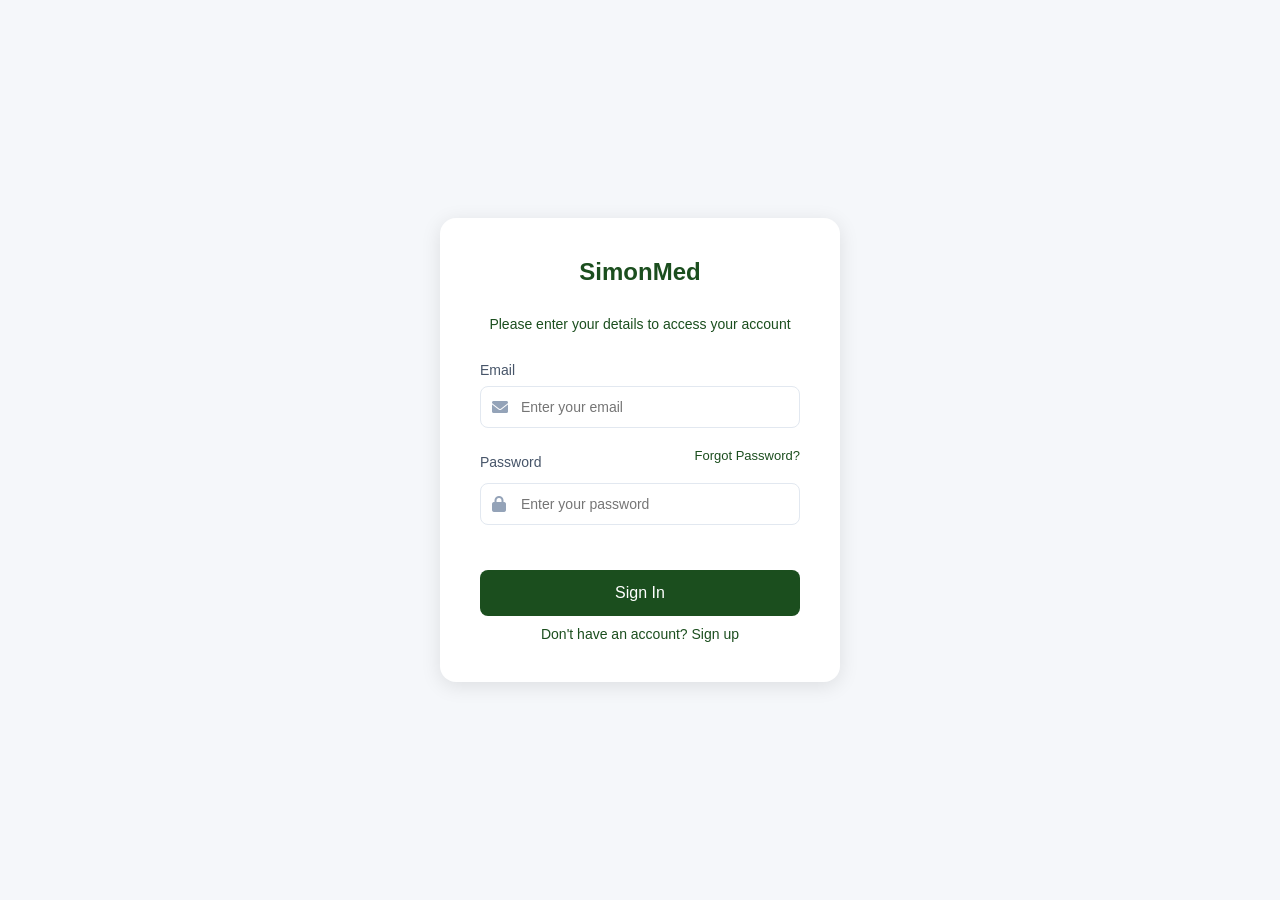
<file: index.html>
<!DOCTYPE html>
<html lang="en">
<head>
    <meta charset="UTF-8">
    <meta name="viewport" content="width=device-width, initial-scale=1.0">
    <title>SimonMed - Login</title>
    <link rel="stylesheet" href="https://cdnjs.cloudflare.com/ajax/libs/font-awesome/6.0.0-beta3/css/all.min.css">
    <style>
        * {
            margin: 0;
            padding: 0;
            box-sizing: border-box;
            font-family: -apple-system, BlinkMacSystemFont, 'Segoe UI', Roboto, Oxygen, Ubuntu, Cantarell, sans-serif;
        }

        body {
            background-color: #f5f7fa;
            display: flex;
            justify-content: center;
            align-items: center;
            min-height: 100vh;
            padding: 20px;
        }

        .login-container {
            background-color: white;
            border-radius: 16px;
            box-shadow: 0 4px 20px rgba(0, 0, 0, 0.1);
            width: 100%;
            max-width: 400px;
            padding: 40px;
            text-align: center;
        }

        .logo {
            margin-bottom: 30px;
        }

        .logo i {
            font-size: 40px;
            color: #2563eb;
            margin-bottom: 15px;
        }

        h1 {
            color: #1e293b;
            font-size: 24px;
            margin-bottom: 30px;
            font-weight: 600;
        }

        .input-group {
            margin-bottom: 20px;
            text-align: left;
        }

        .input-group label {
            display: block;
            margin-bottom: 8px;
            color: #475569;
            font-size: 14px;
            font-weight: 500;
        }

        .input-field {
            position: relative;
            margin-bottom: 5px;
        }

        .input-field input {
            width: 100%;
            padding: 12px 16px 12px 40px;
            border: 1px solid #e2e8f0;
            border-radius: 8px;
            font-size: 14px;
            transition: border-color 0.2s;
        }

        .input-field input:focus {
            outline: none;
            border-color: #1b4e1e;
            box-shadow: 0 0 0 2px rgba(27, 78, 30, 0.1);
        }

        .input-field i {
            position: absolute;
            left: 12px;
            top: 50%;
            transform: translateY(-50%);
            color: #94a3b8;
        }

        .forgot-password {
            display: block;
            text-align: right;
            margin-bottom: 20px;
            font-size: 13px;
            color: #1b4e1e;
            text-decoration: none;
        }

        .login-button {
            width: 100%;
            padding: 14px;
            background-color: #1b4e1e;
            color: white;
            border: none;
            border-radius: 8px;
            font-size: 16px;
            font-weight: 500;
            cursor: pointer;
            transition: background-color 0.2s;
            margin: 25px 0 10px 0;
        }

        .login-button:hover {
            background-color: #143d17; /* Darker shade for hover */
        }



        .signup-link {
            font-size: 14px;
            color: #1b4e1e;
        }

        .signup-link a {
            color: #2563eb;
            text-decoration: none;
            font-weight: 500;
        }

        .error-message {
            color: #dc2626;
            font-size: 13px;
            margin-top: 5px;
            display: none;
        }
    </style>
</head>
<body>
    <div class="login-container">
        <div class="logo">
            <h1 style="color: #1b4e1e">SimonMed</h1>
            <p style="color: #1b4e1e; margin-top: 10px; font-size: 14px;">Please enter your details to access your account</p>
        </div>
        
        <form id="loginForm">
            <div class="input-group">
                <label for="email">Email</label>
                <div class="input-field">
                    <i class="fas fa-envelope"></i>
                    <input type="email" id="email" placeholder="Enter your email" required>
                </div>
                <div class="error-message" id="emailError">Please enter a valid email address</div>
            </div>
            
            <div class="input-group">
                <div style="display: flex; justify-content: space-between; align-items: center;">
                    <label for="password">Password</label>
                    <a href="#" class="forgot-password">Forgot Password?</a>
                </div>
                <div class="input-field">
                    <i class="fas fa-lock"></i>
                    <input type="password" id="password" placeholder="Enter your password" required>
                </div>
                <div class="error-message" id="passwordError">Password must be at least 6 characters</div>
            </div>
            
            <button type="submit" class="login-button">Sign In</button>
            
            <p class="signup-link">Don't have an account? <a href="#" style="color: #1b4e1e;">Sign up</a></p>
        </form>
    </div>

    <script>
        document.getElementById('loginForm').addEventListener('submit', function(e) {
            e.preventDefault();
            
            const email = document.getElementById('email').value;
            const password = document.getElementById('password').value;
            let isValid = true;
            
            // Simple validation
            if (!email.includes('@') || !email.includes('.')) {
                document.getElementById('emailError').style.display = 'block';
                isValid = false;
            } else {
                document.getElementById('emailError').style.display = 'none';
            }
            
            if (password.length < 6) {
                document.getElementById('passwordError').style.display = 'block';
                isValid = false;
            } else {
                document.getElementById('passwordError').style.display = 'none';
            }
            
            if (isValid) {
                // Set authentication flag and redirect to dashboard
                sessionStorage.setItem('isAuthenticated', 'true');
                window.location.href = 'dashboard.html';
            }
        });
        

    </script>
</body>
</html>
</file>
<file: styles.css>
/* Reset and base styles */
* {
    margin: 0;
    padding: 0;
    box-sizing: border-box;
    font-family: -apple-system, BlinkMacSystemFont, 'Segoe UI', Roboto, Oxygen, Ubuntu, Cantarell, 'Open Sans', 'Helvetica Neue', sans-serif;
}

body {
    background-color: #F1F2F3;
    color: #333;
}

/* Dashboard Layout */
.dashboard {
    display: flex;
    min-height: 100vh;
}

/* Sidebar Styles */
.sidebar {
    width: 240px;
    height: 100vh;
    background: #fff;
    box-shadow: 2px 0 10px rgba(0, 0, 0, 0.1);
    transition: all 0.3s ease;
    position: relative;
    display: flex;
    flex-direction: column;
    overflow: visible; /* Ensure toggle is not cut off */
    justify-content: space-between;
}

.logo {
    display: flex;
    align-items: center;
    justify-content: space-between;
    padding: 20px 16px 16px 16px;
    border-bottom: 1px solid #f0f0f0;
    position: relative;
    min-height: 64px;
    box-sizing: border-box;
}

.logo-content {
    display: flex;
    align-items: center;
    gap: 12px;
    height: 100%;
}

.logo h1 {
    font-size: 18px;
    font-weight: 600;
    color: #333;
    margin: 0 0 0 12px;
    white-space: nowrap;
    transition: all 0.3s ease;
}

.logo-icon {
    color: #1b4e1e;
    font-size: 20px;
    min-width: 24px;
}

.toggle-sidebar {
    position: absolute;
    right: -12px;
    top: 50%;
    transform: translateY(-50%);
    background: white;
    border: 1px solid #e0e0e0;
    border-radius: 50%;
    width: 24px;
    height: 24px;
    display: flex;
    align-items: center;
    justify-content: center;
    cursor: pointer;
    box-shadow: 0 1px 3px rgba(0,0,0,0.1);
    z-index: 1000;
    opacity: 0;
    transition: opacity 0.2s ease;
    color: #666;
    pointer-events: none;
    visibility: hidden; /* Start completely hidden */
}

/* Show toggle when hovering collapsed sidebar */
.sidebar.collapsed:hover .toggle-sidebar {
    opacity: 1;
    visibility: visible;
    pointer-events: auto;
    transition: opacity 0.2s ease 0.1s, visibility 0s 0.1s;
}

.sidebar.collapsed {
    position: relative;
    width: 60px;
    transition: width 0.3s ease;
    overflow: visible; /* Ensure toggle is not cut off */
}

/* Ensure toggle is positioned correctly when collapsed */
.sidebar.collapsed .toggle-sidebar {
    right: -12px;
    opacity: 0; /* Start hidden */
}

/* Toggle button hover effect */
.toggle-sidebar:hover {
    background: #f5f5f5;
    color: #1b4e1e;
    transform: translateY(-50%) scale(1.1);
    opacity: 1 !important; /* Force full opacity on hover */
}

/* Toggle button in expanded state */
.sidebar:not(.collapsed) .toggle-sidebar {
    right: -12px;
    opacity: 1; /* Always show in expanded state */
    visibility: visible;
    pointer-events: auto;
}

/* Toggle button in collapsed state */
.sidebar.collapsed .toggle-sidebar {
    opacity: 0;
    visibility: hidden;
    pointer-events: none;
}

/* Show toggle on collapsed sidebar hover */
.sidebar.collapsed:hover .toggle-sidebar {
    opacity: 1;
    visibility: visible;
    pointer-events: auto;
}

/* Collapsed sidebar styles */
.sidebar.collapsed {
    width: 60px;
    position: relative;
}

.sidebar.collapsed .nav-menu .menu-item span,
.sidebar.collapsed .nav-menu .dropdown-arrow,
.sidebar.collapsed .profile-details,
.sidebar.collapsed .profile-email,
.sidebar.collapsed .profile-name {
    display: none;
}

/* Show only the shield icon in collapsed state */
.sidebar.collapsed .logo-content {
    display: flex;
    justify-content: center;
    width: 100%;
}

.sidebar.collapsed .logo h1 {
    display: block;
}

.sidebar.collapsed .logo {
    padding: 20px 0;
    justify-content: center;
    height: 60px;
    display: flex;
    align-items: center;
    position: relative;
}

.sidebar.collapsed .user-profile {
    padding: 10px 0 20px;
}

.sidebar.collapsed .profile-icon,
.sidebar.collapsed .logout-icon {
    display: flex !important;
    justify-content: center;
    align-items: center;
    width: 36px;
    height: 36px;
    margin: 6px 0;
    flex-shrink: 0;
    opacity: 1 !important;
    visibility: visible !important;
}

.sidebar.collapsed .profile-icon {
    background-color: #1b4e1e;
    border-radius: 50%;
    font-weight: 600;
    color: #495057;
    font-size: 16px;
}

.sidebar.collapsed .nav-menu .menu-item {
    display: flex;
    justify-content: center;
    padding: 0;
    width: 100%;
    margin: 0;
    height: 48px; /* Fixed height for each menu item */
}

.sidebar.collapsed .menu-item-content {
    justify-content: center;
    padding: 10px 0;
    margin: 0;
    width: 100%;
    min-height: 40px;
    display: flex;
    align-items: center;
}

.sidebar.collapsed .nav-menu i:not(.dropdown-arrow) {
    margin: 0;
    font-size: 18px;
    width: 20px;
    min-width: 20px;
}

.sidebar.collapsed .user-profile {
    display: flex;
    flex-direction: column;
    align-items: center;
    padding: 10px 0; /* Reduced padding */
    margin-top: auto;
    width: 100%;
    border-top: 1px solid #f0f0f0;
}

.sidebar.collapsed .logout-icon {
    margin-top: 6px; /* Reduced margin */
    font-size: 18px; /* Slightly smaller icon */
    color: #666;
    padding: 6px; /* Reduced padding */
    border-radius: 50%;
    transition: all 0.2s ease;
    background: #f8f9fa;
    width: 36px; /* Slightly smaller button */
    height: 36px; /* Slightly smaller button */
    display: flex !important;
    justify-content: center;
    align-items: center;
}

/* Ensure the icon inside logout button is visible */
.sidebar.collapsed .logout-icon i {
    display: inline-block !important;
    font-size: 18px;
    opacity: 1 !important;
    visibility: visible !important;
}

.sidebar.collapsed .logout-icon:hover {
    background: #f0f0f0;
    color: #1b4e1e;
}

.sidebar.collapsed .toggle-sidebar {
    right: -12px;
    opacity: 0;
    transform: translateY(-50%);
    background: #f8f9fa;
}

.sidebar.collapsed .toggle-sidebar::before {
    content: '\f054';
    font-family: 'Font Awesome 5 Free';
    font-weight: 900;
    font-size: 14px;
}

/* Ensure icons don't change size in collapsed state */
.sidebar.collapsed .nav-menu i {
    font-size: 18px;
    margin: 0;
}

.sidebar.collapsed .logo h1,
.sidebar.collapsed .menu-item span,
.sidebar.collapsed .nav-menu li span {
    display: none;
}

.sidebar.collapsed .logo {
    justify-content: center;
    padding: 0 0 24px 0;
}

.sidebar.collapsed .logo-icon {
    margin: 0;
    font-size: 24px;
    color: #1b4e1e;
}

.sidebar.collapsed .dropdown-arrow {
    display: none;
}

.sidebar.collapsed .nav-menu li {
    padding: 12px 0 !important;
    justify-content: center;
}

.sidebar.collapsed .nav-menu li i {
    margin: 0;
    font-size: 20px;
}

.sidebar.collapsed .user-profile {
    justify-content: center;
    padding: 16px 0;
}

.sidebar.collapsed .profile-icon {
    margin: 0;
}

.sidebar.collapsed .user-profile i {
    display: none;
}

/* Dropdown menu styles */
.has-dropdown {
    flex-direction: column;
}

.has-dropdown .menu-item-content {
    padding-right: 32px;
    position: relative;
}

.dropdown-menu {
    display: none;
    list-style: none;
    padding: 0;
    margin: 0;
    background-color: #f9f9f9;
    overflow: hidden;
    transition: all 0.3s ease;
    justify-content: center;
    align-items: center;
}

.has-dropdown.open .dropdown-menu {
    display: block;
}

.has-dropdown.open .dropdown-arrow {
    transform: rotate(180deg);
}

.dropdown-menu .menu-item {
    padding: 0;
}

.dropdown-menu .menu-item-content {
    padding: 8px 12px 8px 42px;
    font-size: 14px;
    min-height: 36px;
    color: #666;
}

.dropdown-menu .menu-item i {
    font-size: 14px;
}

.dropdown-menu .menu-item > .menu-item-content:hover {
    background-color: #f0f0f0;
}

.dropdown-menu .menu-item > .menu-item-content:hover i {
    color: #666;
}

/* Active state for dropdown items */
.dropdown-menu .menu-item.active {
    background-color: #e8f5e8;
    border-left: 3px solid #1b4e1e;
}

.dropdown-menu .menu-item.active .menu-item-content {
    padding-left: 43px;
}

.dropdown-menu .menu-item.active i {
    color: #1b4e1e;
}

/* Nav menu styles */
.nav-menu {
    padding: 16px 0;
}

.nav-menu {
    flex: 1;
    overflow-y: auto;
    padding: 8px 0;
    margin: 0;
}

.menu-item {
    position: relative;
    list-style: none;
    width: 100%;
    border-radius: 6px;
    transition: all 0.3s ease;
    margin: 0;
    color: #555;
 
}

.menu-item a {
    text-decoration: none;
    color: inherit;
  
    width: 100%;
}

.menu-item:hover > .menu-item-content {
    background-color: #f5f5f5;
}

.menu-item-content {
    display: flex;
    align-items: center;
    padding: 10px 16px 10px 12px;
    color: #333;
    text-decoration: none;
    transition: all 0.2s ease;
    border-radius: 6px;
    min-height: 40px;
    box-sizing: border-box;
    line-height: 1.2;
    position: relative;
    width: 100%;
}

.menu-item i:not(.dropdown-arrow) {
    font-size: 18px;
    width: 20px;
    min-width: 20px;
    text-align: center;
    margin-right: 10px;
    color: #666;
    transition: all 0.2s ease;
    display: flex;
    justify-content: center;
    align-items: center;
}

.menu-item .dropdown-arrow {
    position: absolute;
    right: 12px;
    top: 50%;
    transform: translateY(-50%);
    font-size: 12px;
    transition: transform 0.3s, color 0.2s;
    width: 16px;
    height: 16px;
    display: flex;
    align-items: center;
    justify-content: center;
}

/* Menu item hover - only affect the direct item */
.menu-item > .menu-item-content:hover {
    background-color: #f5f5f5;
}

/* Remove green color from icons on hover/active */
.menu-item > .menu-item-content:hover i,
.menu-item > .menu-item-content:hover .dropdown-arrow {
    color: #666;
}

/* Active state - only affect the direct item */
.menu-item.active > .menu-item-content {
    background-color: #f0f0f0;
    font-weight: 500;
}

.menu-item.active > .menu-item-content i {
    color: #1b4e1e;
}


.menu-item.active i {
    color: #1b4e1e;
}

/* User Profile */
.user-profile {
    margin-top: auto;
    padding: 16px;
    border-top: 1px solid #f0f0f0;
    display: flex;
    align-items: center;
    justify-content: space-between;
}

.logout-icon {
    cursor: pointer;
    color: #666;
    font-size: 16px;
    transition: all 0.2s ease;
    padding: 8px;
    display: flex;
    align-items: center;
    justify-content: center;
}

.logout-icon:hover {
    color: #1b4e1e;
}

.user-profile i {
    color: #6c757d;
    cursor: pointer;
    font-size: 18px;
}

.user-profile i:hover {
    color: #28a745;
}

.profile-icon {
    width: 40px;
    height: 40px;
    border-radius: 50%;
    background-color: #28a745;
    color: white;
    display: flex;
    align-items: center;
    justify-content: center;
    font-weight: 600;
}

/* Page Content */
.page-content {
    padding: 24px;
    background: #fff;
    border-radius: 8px;
    box-shadow: 0 2px 4px rgba(0, 0, 0, 0.05);
    margin: 20px;
}

.page-header {
    margin-bottom: 24px;
}

.page-header .breadcrumb {
    display: flex;
    align-items: center;
    gap: 8px;
    color: #666;
    font-size: 14px;
    margin-bottom: 8px;
}

.page-header .breadcrumb i {
    font-size: 16px;
    color: #1b4e1e;
}

.page-header h1 {
    font-size: 28px;
    font-weight: 600;
    color: #333;
    margin: 0;
}

/* Reports Table */
.reports-container {
    background: #fff;
    border-radius: 8px;
    overflow: hidden;
}

.table-responsive {
    overflow-x: auto;
}

.reports-table {
    width: 100%;
    border-collapse: collapse;
    font-size: 14px;
}

.reports-table th,
.reports-table td {
    padding: 16px;
    text-align: left;
    border-bottom: 1px solid #f0f0f0;
}

.reports-table th {
    font-weight: 600;
    color: #555;
    background-color: #f9f9f9;
    text-transform: uppercase;
    font-size: 12px;
    letter-spacing: 0.5px;
}

.reports-table tbody tr:hover {
    background-color: #f8f9fa;
}

.reports-table td {
    color: #333;
    vertical-align: middle;
}

.action-link {
    color: #1b4e1e;
    text-decoration: none;
    display: inline-flex;
    align-items: center;
    justify-content: center;
    width: 32px;
    height: 32px;
    border-radius: 4px;
    transition: all 0.2s ease;
}

.action-link:hover {
    background-color: #e8f5e8;
    color: #1b4e1e;
}

/* Pagination */
.pagination {
    display: flex;
    align-items: center;
    justify-content: flex-end;
    margin-top: 24px;
    gap: 8px;
}

.page-arrow,
.page-number {
    display: flex;
    align-items: center;
    justify-content: center;
    width: 32px;
    height: 32px;
    border: 1px solid #e0e0e0;
    background: #fff;
    border-radius: 4px;
    cursor: pointer;
    font-size: 14px;
    color: #555;
    transition: all 0.2s ease;
}

.page-arrow:disabled {
    opacity: 0.5;
    cursor: not-allowed;
}

.page-number.active {
    background-color: #4CAF50;
    color: white;
    border-color: #4CAF50;
}

.pagination-info {
    margin-left: 16px;
    font-size: 13px;
    color: #666;
}

/* Main Content */
.main-content {
    flex: 1;
    padding: 32px 40px;
    background-color: #fff;
    overflow-y: auto;
}

.main-content h1 {
    font-size: 28px;
    margin-bottom: 24px;
    color: #212529;
}

/* Profile Completion Section */
.profile-completion {
    background-color: #f8f9fa;
    border-radius: 12px;
    padding: 24px;
    margin-bottom: 32px;
}

.profile-completion h2 {
    font-size: 18px;
    margin-bottom: 16px;
    color: #212529;
}

.progress-container {
    display: flex;
    align-items: center;
}

.progress-circle {
    position: relative;
    width: 80px;
    height: 80px;
    margin-right: 20px;
}

.progress {
    width: 100%;
    height: 100%;
    border-radius: 50%;
    display: flex;
    align-items: center;
    justify-content: center;
    background: conic-gradient(
        #1b4e1e calc(var(--progress) * 3.6deg),
        #e9ecef 0deg
    );
    position: relative;
}

.progress::before {
    content: '';
    position: absolute;
    width: 70px;
    height: 70px;
    background: white;
    border-radius: 50%;
}

.progress-text {
    position: relative;
    font-size: 18px;
    font-weight: 600;
    color: #1b4e1e;
}

.progress-info h3 {
    font-size: 16px;
    margin-bottom: 4px;
    color: #212529;
}

.progress-info p {
    font-size: 14px;
    color: #6c757d;
    margin: 0;
}

/* Pending Actions Section */
.pending-actions {
    background-color: #fff;
    border-radius: 12px;
    padding: 24px;
    box-shadow: 0 2px 8px rgba(0, 0, 0, 0.05);
}

.pending-actions h2 {
    font-size: 18px;
    margin-bottom: 16px;
    color: #212529;
}

.pending-actions h3 {
    font-size: 16px;
    margin-bottom: 8px;
    color: #343a40;
}

.pending-actions p {
    color: #6c757d;
    margin-bottom: 24px;
    line-height: 1.5;
}

.learn-more {
    color: #1b4e1e;
    text-decoration: none;
    font-weight: 500;
}

.wearable-cards {
    display: flex;
    gap: 16px;
}

.wearable-card {
    flex: 1;
    background-color: #f8f9fa;
    border-radius: 8px;
    padding: 24px;
    text-align: center;
    cursor: pointer;
    transition: all 0.3s ease;
    border: 1px solid #e9ecef;
}

.wearable-card:hover {
    transform: translateY(-2px);
    box-shadow: 0 4px 12px rgba(0, 0, 0, 0.08);
}

.card-content {
    display: flex;
    flex-direction: column;
    align-items: center;
    justify-content: center;
    height: 100%;
}

.add-icon {
    width: 40px;
    height: 40px;
    border-radius: 50%;
    background-color: #1b4e1e;
    display: flex;
    align-items: center;
    justify-content: center;
    font-size: 24px;
    color: #6c757d;
    margin-bottom: 12px;
}

.wearable-card span {
    font-size: 14px;
    color: #212529;
    font-weight: 500;
}

/* Responsive Design */
@media (max-width: 992px) {
    .wearable-cards {
        flex-direction: column;
    }
}

@media (max-width: 768px) {
    .dashboard {
        flex-direction: column;
    }
    
    .sidebar {
        width: 100%;
        height: auto;
        padding: 16px 0;
    }
    
    .main-content {
        padding: 24px 16px;
    }
    
    .progress-container {
        flex-direction: column;
        text-align: center;
    }
    
    .progress-circle {
        margin-right: 0;
        margin-bottom: 16px;
    }
}
</file>
